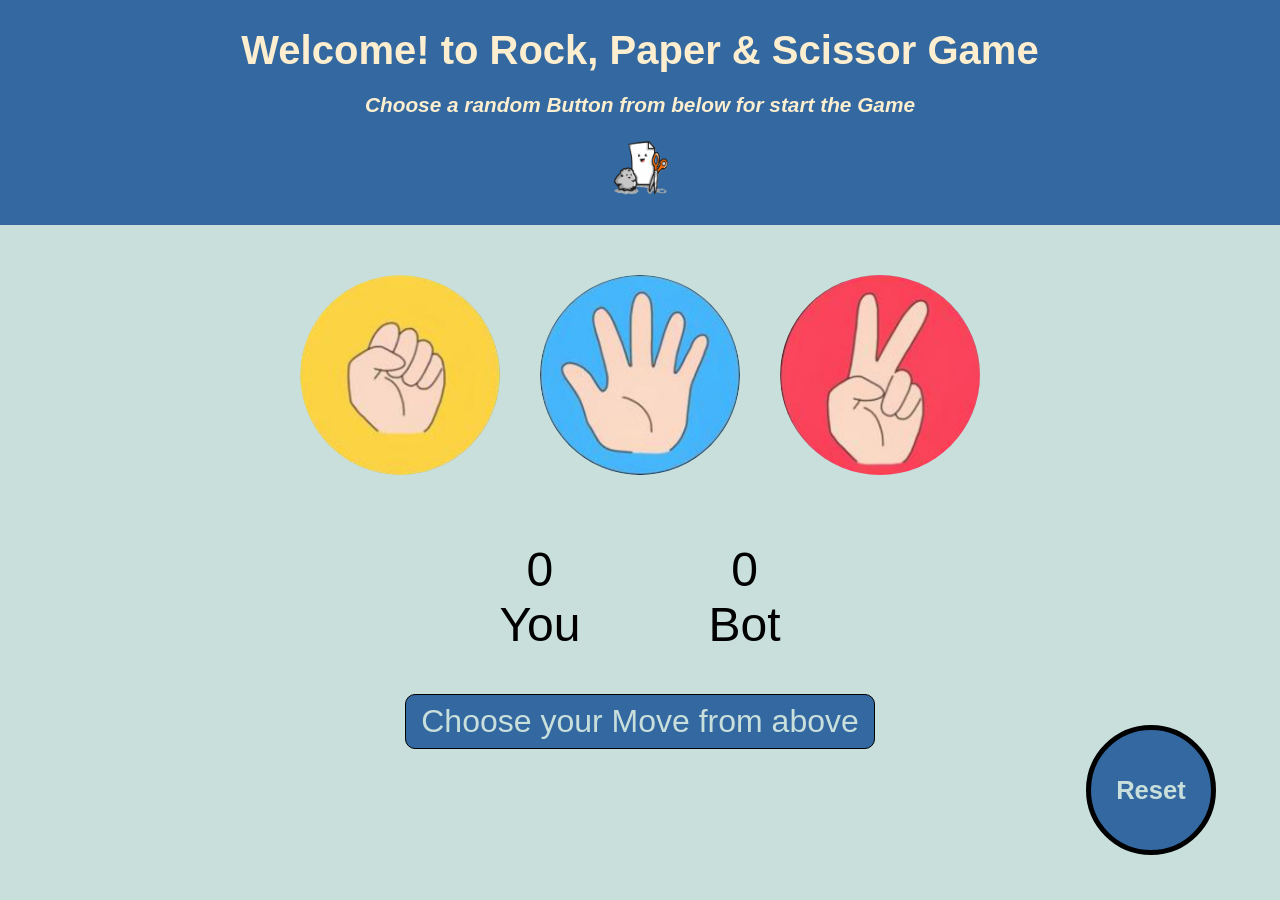
<file: index.html>
<!DOCTYPE html>
<html lang="en">

<head>
    <meta charset="UTF-8">
    <meta name="viewport" content="width=device-width, initial-scale=1.0">
    <title>Rock ,Paper & Scissor Game</title>
    <link rel="stylesheet" href="styles.css">
    <link rel="icon" type="image/png" href="intro rock paper and scissor.png">
    <link href="https://fonts.googleapis.com/css2?family=Bungee&family=Poppins:wght@400;500;600;700&display=swap" rel="stylesheet">
</head>

<body>
    <header>
        <div class="welcome">
            <h1>Welcome! to Rock, Paper & Scissor Game</h1>
            <h2><i>Choose a random Button from below for start the Game</i></h2>
            <img id="abc" src="intro rock paper and scissor.png" alt="stone,paper,scissor">
        </div>
        
    </header>

    <main>
        <div class="images">
            <button class="choose" id="rock"><img id="rps" src="assets/image (1).png" alt="rock"></button>
            <button class="choose" id="paper"><img id="rps" src="assets/image (3).png" alt="paper"></button>
            <button class="choose" id="scissor"><img id="rps" src="assets/scissor.png.png" alt="scissor"></button>
        </div>

        <div class="score-board">
            <div class="score">
                <p id="user-score">0</p>
                <p>You</p>
            </div>
            <div class="score">
                <p id="comp-score">0</p>
                <p>Bot</p>
            </div>
        </div>

        <div class="play">
            <button class="playBtn">Choose your Move from above</button>
        </div>

        <button class = "reset">
            Reset
        </button>
    </main>
    <script src="script.js"></script>
</body>

</html>
</file>
<file: styles.css>
* {
    box-sizing: border-box;
    padding: 0;
    margin: 0;
}

body {
    min-height: 100vh;
}

/* ---------------- HEADER ---------------- */

.welcome {
    background-color: #3368A0;
    color: rgb(252, 238, 206);
    min-height: 25vh;
    padding: 20px;
    display: flex;
    flex-direction: column;
    gap: 20px;
    justify-content: center;
    align-items: center;
    text-align: center;
    font-family: Arial, sans-serif;
}

.welcome h1 {
    font-size: clamp(1.5rem, 4vw, 2.5rem);
}

.welcome h2 {
    font-size: clamp(0.9rem, 2.5vw, 1.3rem);
}

#abc {
    background-color: #3368A0;
    height: 60px;
    width: 60px;
}

/* ---------------- MAIN ---------------- */

main {
    background-color: #C8DFDB;
    min-height: 75vh;
    padding: 20px;
}

/* ---------------- GAME BUTTONS ---------------- */

.images {
    display: flex;
    align-items: center;
    justify-content: center;
    gap: clamp(15px, 4vw, 40px);
}

#rps {
    width: clamp(100px, 18vw, 200px);
    height: clamp(100px, 18vw, 200px);
    border-radius: 50%;
}

.choose {
    border: none;
    border-radius: 50%;
    background-color: transparent;
    margin-top: 30px;
    padding: 0;
    cursor: pointer;
}

.choose:hover {
    outline: 8px solid black;
    opacity: 0.9;
}

/* ---------------- SCORE ---------------- */

.score-board {
    margin-top: 4rem;
    display: flex;
    align-items: center;
    justify-content: center;
    font-size: clamp(1.8rem, 5vw, 3rem);
    gap: clamp(3rem, 10vw, 8rem);
    font-family: 'Lucida Sans', sans-serif;
}

.score {
    text-align: center;
}

/* ---------------- RESULT ---------------- */

.play {
    display: flex;
    justify-content: center;
    align-items: center;
    font-family: Arial, sans-serif;
    margin-top: 2rem;
    padding: 10px;
}

.play button {
    background-color: #3368A0;
    color: #C8DFDB;
    font-size: clamp(1rem, 3vw, 2rem);
    border: 1px solid black;
    border-radius: 10px;
    padding: 8px 15px;
    text-align: center;
    cursor: pointer;
}

.play button:hover {
    border: 5px solid black;
    opacity: 0.9;
}

/* ---------------- RESET ---------------- */

.reset {
    color: #C8DFDB;
    background-color: #3368A0;
    border-radius: 50%;
    display: flex;
    justify-content: center;
    align-items: center;
    border: 5px solid black;

    width: clamp(80px, 12vw, 130px);
    height: clamp(80px, 12vw, 130px);

    font-size: clamp(1rem, 2vw, 1.7rem);
    font-family: Arial, sans-serif;
    font-weight: 700;

    position: absolute;
    right: 5%;
    bottom: 5%;

    cursor: pointer;
}

.reset:hover {
    opacity: 0.9;
    transform: scale(1.05);
}


/* ================================================= */
/* TABLET */
/* ================================================= */

@media (max-width: 768px) {

    .welcome {
        min-height: 25vh;
        gap: 15px;
    }

    main {
        min-height: 75vh;
    }

    #rps {
        width: 140px;
        height: 140px;
    }

    .score-board {
        margin-top: 3rem;
        gap: 5rem;
    }

    .reset {
        position: static;
        margin: 25px auto 0;
    }
}


/* ================================================= */
/* MOBILE */
/* ================================================= */

@media (max-width: 480px) {

    .welcome {
        min-height: 30vh;
        padding: 15px;
    }

    .welcome h1 {
        line-height: 1.3;
    }

    .welcome h2 {
        line-height: 1.4;
    }

    #abc {
        width: 45px;
        height: 45px;
    }

    main {
        min-height: 70vh;
        padding: 15px;
    }

    .images {
        gap: 10px;
    }

    #rps {
        width: 90px;
        height: 90px;
    }

    .choose {
        margin-top: 20px;
    }

    .choose:hover {
        outline: 4px solid black;
    }

    .score-board {
        margin-top: 2.5rem;
        gap: 3rem;
        font-size: 1.8rem;
    }

    .play {
        margin-top: 1.5rem;
    }

    .play button {
        font-size: 1rem;
        padding: 8px 12px;
    }

    .reset {
        width: 80px;
        height: 80px;
        font-size: 1rem;
        margin-top: 20px;
    }
}


/* ================================================= */
/* VERY SMALL PHONES */
/* ================================================= */

@media (max-width: 350px) {

    .images {
        gap: 5px;
    }

    #rps {
        width: 75px;
        height: 75px;
    }

    .score-board {
        gap: 2rem;
        font-size: 1.5rem;
    }

    .reset {
        width: 70px;
        height: 70px;
        font-size: 0.9rem;
    }
}
</file>
